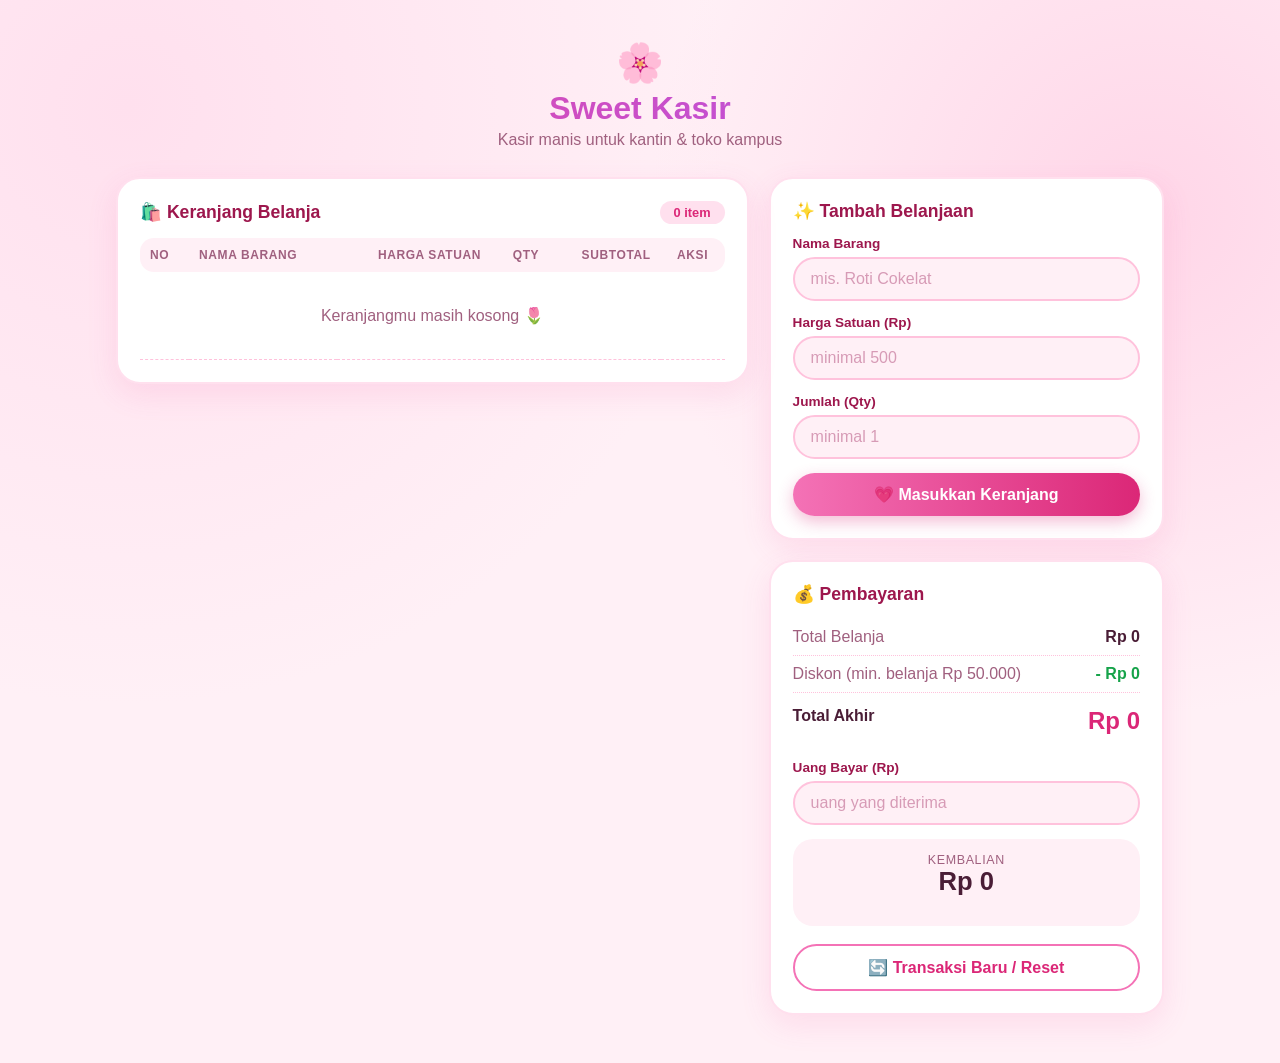
<file: Winda Yanti Nainggolan_124140220_pertemuan1/index.html>
<!DOCTYPE html>
<html lang="id">
<head>
  <meta charset="UTF-8">
  <meta name="viewport" content="width=device-width, initial-scale=1.0">
  <title>Sweet Kasir - Mini POS</title>
  <link rel="stylesheet" href="style.css">
</head>
<body>
  <div class="wrapper">
    <header class="hero">
      <span class="hero__emoji">🌸</span>
      <h1>Sweet Kasir</h1>
      <p>Kasir manis untuk kantin &amp; toko kampus</p>
    </header>

    <main class="grid">
      <!-- 1. Form -->
      <section class="box box--form">
        <h2>✨ Tambah Belanjaan</h2>
        <form id="formBelanja" novalidate>
          <label class="row">
            <span>Nama Barang</span>
            <input type="text" id="namaBarang" placeholder="mis. Roti Cokelat" autocomplete="off">
            <small class="err" id="errNama" role="alert"></small>
          </label>

          <label class="row">
            <span>Harga Satuan (Rp)</span>
            <input type="number" id="hargaBarang" placeholder="minimal 500" step="any">
            <small class="err" id="errHarga" role="alert"></small>
          </label>

          <label class="row">
            <span>Jumlah (Qty)</span>
            <input type="number" id="qtyBarang" placeholder="minimal 1" step="any">
            <small class="err" id="errQty" role="alert"></small>
          </label>

          <button type="submit" class="btn btn--pink">💗 Masukkan Keranjang</button>
        </form>
      </section>

      <!-- 2. Keranjang -->
      <section class="box box--cart">
        <div class="box__top">
          <h2>🛍️ Keranjang Belanja</h2>
          <span class="pill" id="jumlahItem">0 item</span>
        </div>
        <div class="scroller">
          <table>
            <thead>
              <tr>
                <th>No</th>
                <th>Nama Barang</th>
                <th class="right">Harga Satuan</th>
                <th class="right">Qty</th>
                <th class="right">Subtotal</th>
                <th class="center">Aksi</th>
              </tr>
            </thead>
            <tbody id="tabelBody"></tbody>
          </table>
        </div>
      </section>

      <!-- 3. Pembayaran -->
      <section class="box box--pay">
        <h2>💰 Pembayaran</h2>

        <ul class="sum">
          <li><span>Total Belanja</span><b id="vTotal">Rp 0</b></li>
          <li><span id="lblDiskon">Diskon</span><b id="vDiskon" class="hijau">- Rp 0</b></li>
          <li class="sum__final"><span>Total Akhir</span><b id="vAkhir">Rp 0</b></li>
        </ul>

        <label class="row">
          <span>Uang Bayar (Rp)</span>
          <input type="number" id="uangBayar" placeholder="uang yang diterima" step="any">
        </label>

        <div class="kembali" id="boxKembali">
          <span>Kembalian</span>
          <b id="vKembali">Rp 0</b>
          <em id="catatanKembali"></em>
        </div>

        <button type="button" class="btn btn--outline" id="btnBaru">🔄 Transaksi Baru / Reset</button>
      </section>
    </main>
  </div>

  <script src="script.js"></script>
</body>
</html>
</file>
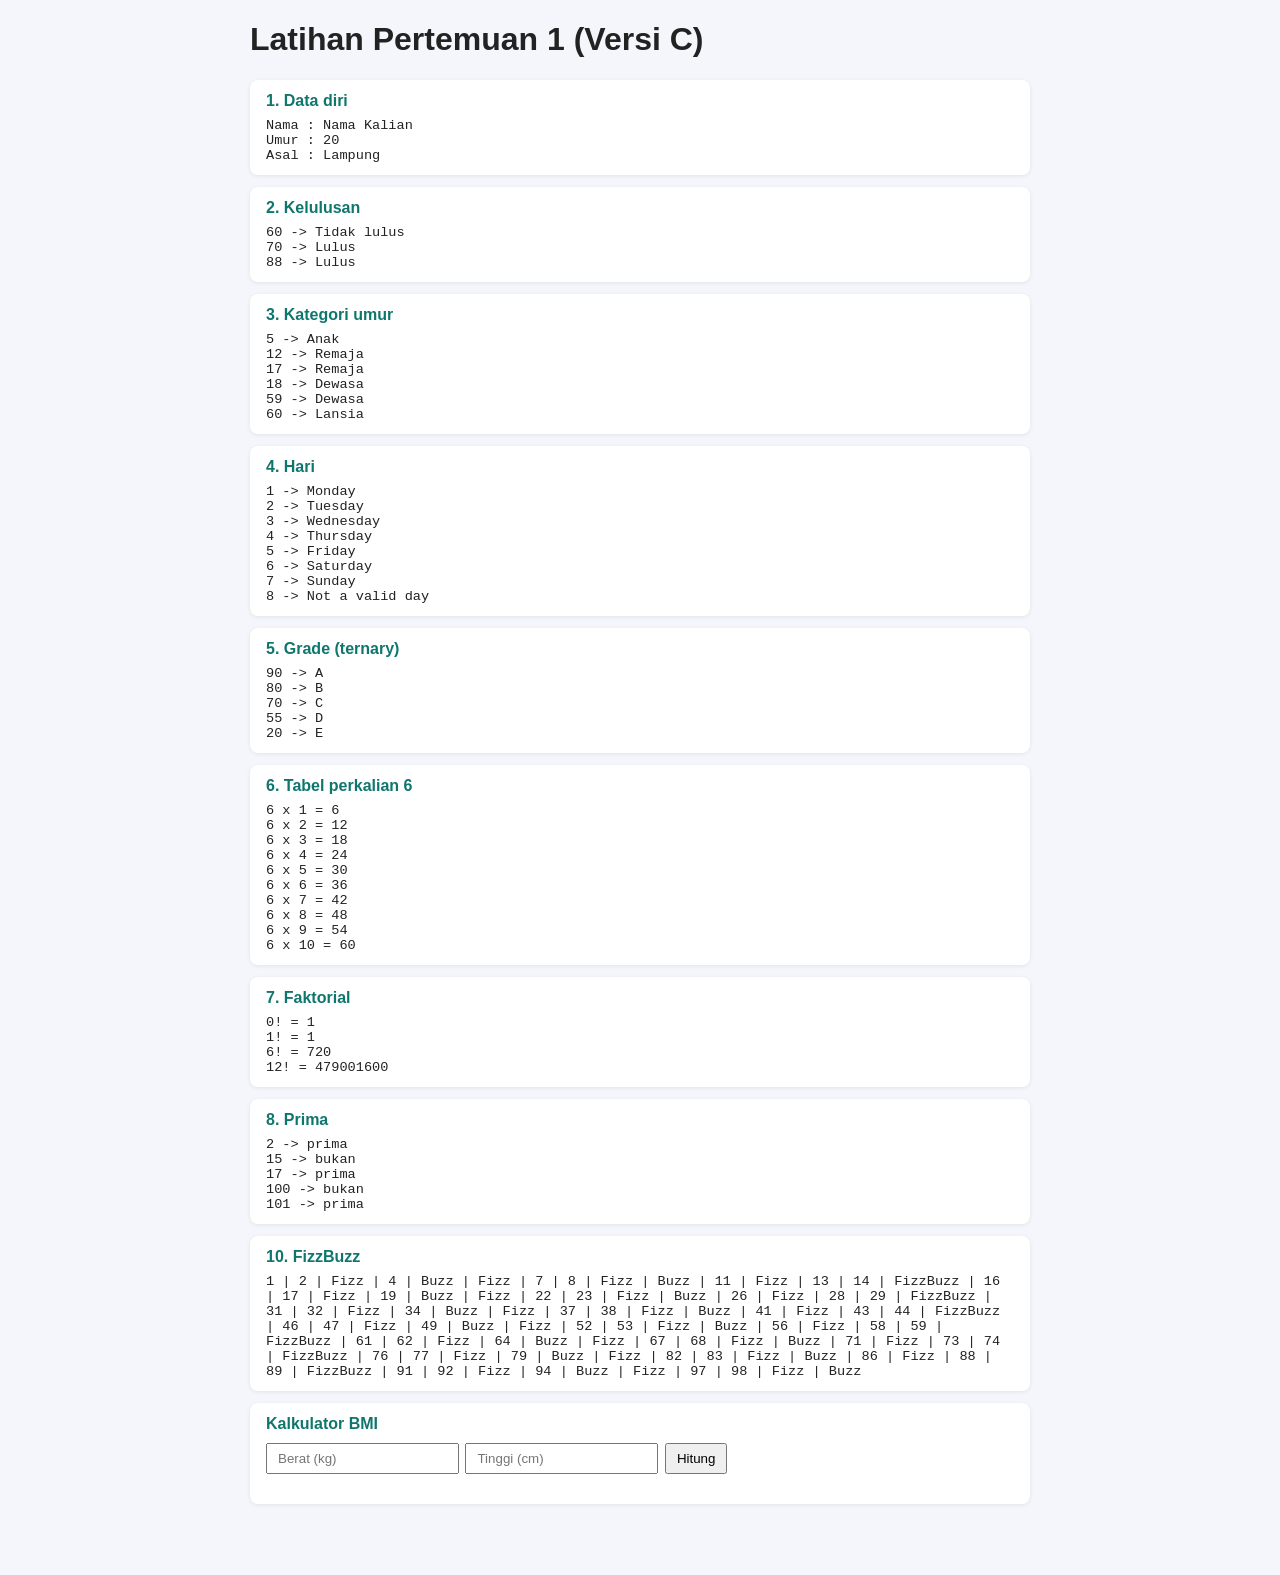
<file: Winda Yanti Nainggolan_124140220_pertemuan1/modul/index.html>
<!DOCTYPE html>
<html lang="id">
<head>
  <meta charset="UTF-8">
  <meta name="viewport" content="width=device-width, initial-scale=1.0">
  <title>Modul Latihan - Pertemuan 1</title>
  <style>
    body { font-family: Verdana, sans-serif; background: #f4f6fb; color: #222; max-width: 780px; margin: 20px auto; padding: 0 14px; }
    section { background: #fff; border-radius: 8px; padding: 12px 16px; margin-bottom: 12px; box-shadow: 0 1px 4px rgba(0,0,0,.08); }
    h2 { font-size: 1rem; margin: 0 0 8px; color: #0f766e; }
    pre { margin: 0; white-space: pre-wrap; font-size: .85rem; }
    input, button { padding: 6px 10px; margin: 2px 2px 2px 0; }
  </style>
</head>
<body>
  <h1>Latihan Pertemuan 1 (Versi C)</h1>

  <div id="keluaran"></div>

  <section>
    <h2>Kalkulator BMI</h2>
    <input type="number" id="inBerat" placeholder="Berat (kg)">
    <input type="number" id="inTinggi" placeholder="Tinggi (cm)">
    <button id="tombolBmi">Hitung</button>
    <p id="outBmi"></p>
  </section>

  <script src="latihan.js"></script>
</body>
</html>
</file>
<file: Winda Yanti Nainggolan_124140220_pertemuan1/style.css>
/* ===== Versi C: tema pink pastel, bulat, lembut ===== */
:root {
  --pink-50: #fff0f6;
  --pink-100: #ffe0ee;
  --pink-200: #ffc2dc;
  --pink-400: #f472b6;
  --pink-500: #ec4899;
  --pink-600: #db2777;
  --pink-700: #9d174d;
  --ink: #4a1d36;
  --soft: #a0607f;
  --ok: #16a34a;
  --bad: #dc2626;
}

* { box-sizing: border-box; }

body {
  margin: 0;
  font-family: "Poppins", "Nunito", "Segoe UI", sans-serif;
  color: var(--ink);
  background:
    radial-gradient(circle at 10% 10%, var(--pink-100) 0, transparent 40%),
    radial-gradient(circle at 90% 20%, #ffd6e8 0, transparent 35%),
    var(--pink-50);
  min-height: 100vh;
}

.wrapper { max-width: 1080px; margin: 0 auto; padding: 24px 16px 48px; }

/* Hero */
.hero { text-align: center; padding: 16px 0 28px; }
.hero__emoji { font-size: 2.4rem; }
.hero h1 {
  margin: 4px 0;
  font-size: 2rem;
  background: linear-gradient(90deg, var(--pink-500), #a855f7);
  -webkit-background-clip: text;
  background-clip: text;
  color: transparent;
}
.hero p { margin: 0; color: var(--soft); }

/* Grid */
.grid { display: grid; gap: 20px; grid-template-columns: 1fr; }
@media (min-width: 880px) {
  .grid {
    grid-template-columns: 1.6fr 1fr;
    grid-template-areas:
      "cart form"
      "cart pay";
    align-items: start;
  }
  .box--form { grid-area: form; }
  .box--cart { grid-area: cart; }
  .box--pay  { grid-area: pay; }
}

/* Box */
.box {
  background: #fff;
  border: 2px solid var(--pink-100);
  border-radius: 24px;
  padding: 22px;
  box-shadow: 0 10px 30px rgba(236, 72, 153, .12);
}
.box h2 { margin: 0 0 14px; font-size: 1.1rem; color: var(--pink-700); }
.box__top { display: flex; justify-content: space-between; align-items: center; margin-bottom: 14px; }
.box__top h2 { margin: 0; }
.pill { background: var(--pink-100); color: var(--pink-600); font-weight: 700; font-size: .8rem; padding: 4px 14px; border-radius: 999px; }

/* Form */
.row { display: block; margin-bottom: 14px; }
.row > span { display: block; font-size: .85rem; font-weight: 600; margin-bottom: 6px; color: var(--pink-700); }
input {
  width: 100%;
  padding: 11px 16px;
  border: 2px solid var(--pink-200);
  border-radius: 999px;
  font: inherit;
  color: var(--ink);
  background: var(--pink-50);
  transition: all .15s;
}
input::placeholder { color: #d79bb6; }
input:focus { outline: none; border-color: var(--pink-500); background: #fff; box-shadow: 0 0 0 4px rgba(236, 72, 153, .15); }
input.salah { border-color: var(--bad); background: #fff5f5; }
.err { display: block; color: var(--bad); font-size: .8rem; margin: 5px 0 0 14px; }

/* Tombol */
.btn {
  width: 100%;
  border: 0;
  border-radius: 999px;
  padding: 12px 20px;
  font: inherit;
  font-weight: 700;
  cursor: pointer;
  transition: transform .1s, box-shadow .15s;
}
.btn:hover { transform: translateY(-1px); }
.btn:active { transform: translateY(1px); }
.btn--pink { background: linear-gradient(90deg, var(--pink-400), var(--pink-600)); color: #fff; box-shadow: 0 6px 16px rgba(219, 39, 119, .3); }
.btn--outline { background: #fff; color: var(--pink-600); border: 2px solid var(--pink-400); margin-top: 6px; }
.btn--outline:hover { background: var(--pink-50); }
.btn-hapus { width: auto; padding: 5px 14px; font-size: .78rem; background: var(--pink-100); color: var(--pink-700); border: 0; border-radius: 999px; font-weight: 700; cursor: pointer; }
.btn-hapus:hover { background: var(--pink-200); }

/* Tabel */
.scroller { overflow-x: auto; }
table { width: 100%; border-collapse: collapse; min-width: 500px; }
th { text-align: left; font-size: .75rem; text-transform: uppercase; letter-spacing: .05em; color: var(--soft); padding: 10px; background: var(--pink-50); }
th:first-child { border-radius: 14px 0 0 14px; }
th:last-child { border-radius: 0 14px 14px 0; }
td { padding: 12px 10px; border-bottom: 1px dashed var(--pink-200); }
tbody tr:hover { background: var(--pink-50); }
.right { text-align: right; }
.center { text-align: center; }
.kosong { text-align: center; color: var(--soft); padding: 34px 10px; }

/* Ringkasan */
.sum { list-style: none; padding: 0; margin: 0 0 16px; }
.sum li { display: flex; justify-content: space-between; padding: 9px 0; border-bottom: 1px dotted var(--pink-200); color: var(--soft); }
.sum li b { color: var(--ink); }
.sum .hijau { color: var(--ok); }
.sum__final { border-bottom: 0 !important; padding-top: 14px !important; color: var(--ink) !important; font-weight: 700; }
.sum__final b { font-size: 1.5rem; color: var(--pink-600) !important; }

.kembali { background: var(--pink-50); border-radius: 20px; padding: 14px; text-align: center; margin-bottom: 12px; }
.kembali span { display: block; font-size: .78rem; color: var(--soft); text-transform: uppercase; letter-spacing: .05em; }
.kembali b { font-size: 1.6rem; }
.kembali em { display: block; font-style: normal; font-size: .85rem; min-height: 1.2em; }
.kembali.cukup { background: #ecfdf3; }
.kembali.cukup b { color: var(--ok); }
.kembali.kurang { background: #fff1f1; }
.kembali.kurang em { color: var(--bad); font-weight: 700; }
</file>
